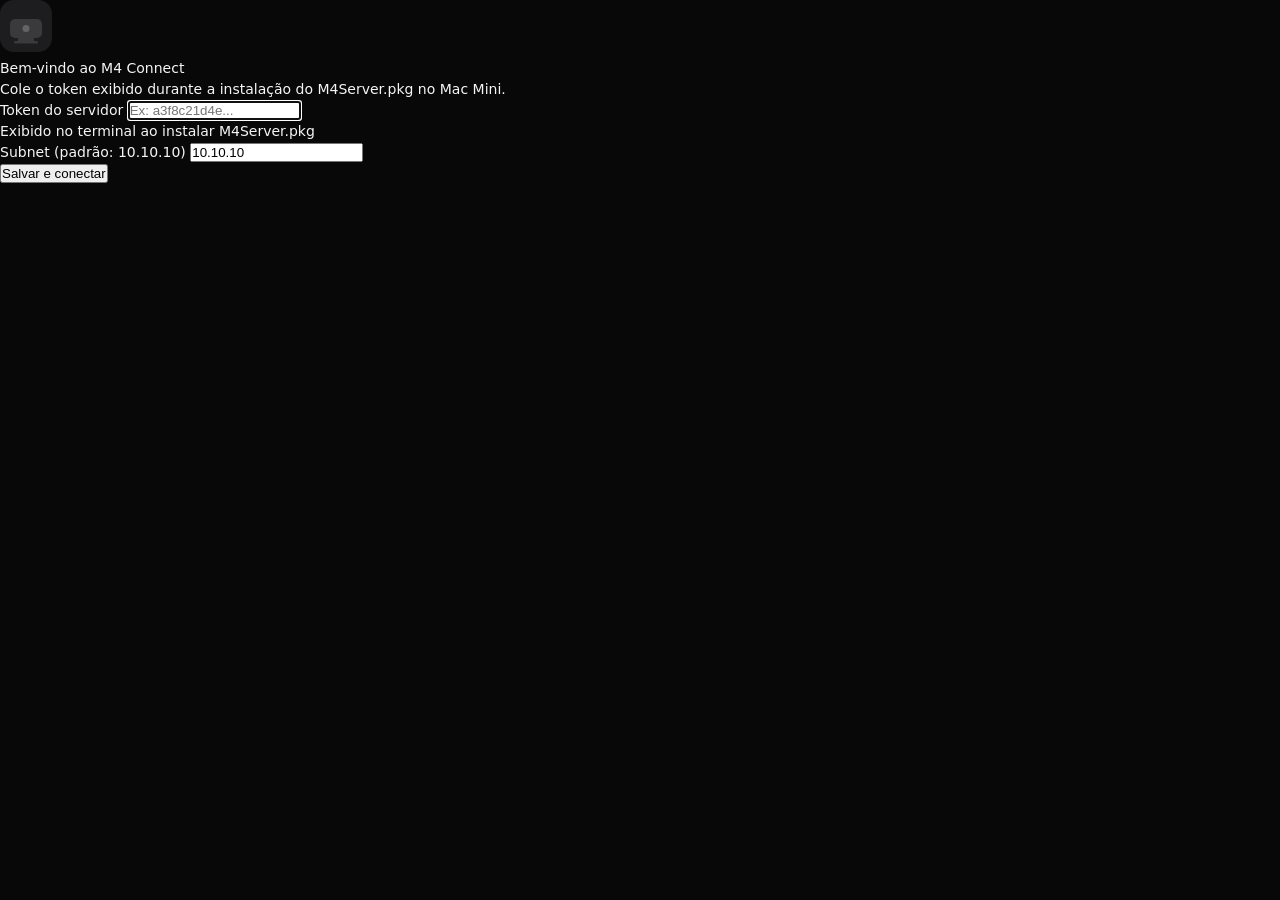
<file: client/ui/setup.html>
<!DOCTYPE html>
<html lang="pt-BR">
<head>
  <meta charset="UTF-8"/>
  <title>M4 Connect — Setup</title>
  <link rel="stylesheet" href="style.css"/>
</head>
<body>
  <div class="app setup-app">
    <div class="setup-icon">
      <svg width="52" height="52" viewBox="0 0 52 52" fill="none">
        <rect width="52" height="52" rx="14" fill="#1d1d1f"/>
        <rect x="10" y="19" width="32" height="19" rx="5" fill="#3a3a3c"/>
        <rect x="18" y="38" width="16" height="3" fill="#3a3a3c"/>
        <rect x="14" y="41" width="24" height="2.5" rx="1.25" fill="#3a3a3c"/>
        <circle cx="26" cy="28.5" r="3.5" fill="#636366"/>
      </svg>
    </div>
    <div class="setup-title">Bem-vindo ao M4 Connect</div>
    <div class="setup-desc">
      Cole o token exibido durante a instalação do M4Server.pkg no Mac Mini.
    </div>
    <div class="field">
      <label>Token do servidor</label>
      <input type="text" id="setup-token" placeholder="Ex: a3f8c21d4e..." autofocus/>
      <div class="field-hint">Exibido no terminal ao instalar M4Server.pkg</div>
    </div>
    <div class="field">
      <label>Subnet <span class="optional">(padrão: 10.10.10)</span></label>
      <input type="text" id="setup-subnet" value="10.10.10"/>
    </div>
    <button class="btn-primary btn-full" onclick="completeSetup()">Salvar e conectar</button>
  </div>
  <script>
    async function completeSetup() {
      const token = document.getElementById("setup-token").value.trim();
      const default_subnet = document.getElementById("setup-subnet").value.trim() || "10.10.10";
      if (!token) {
        document.getElementById("setup-token").classList.add("error");
        return;
      }
      await fetch("/api/config", {
        method: "POST",
        headers: { "Content-Type": "application/json" },
        body: JSON.stringify({ token, default_subnet, client_suffix: "2", handshake_port: 54321 }),
      });
      location.href = "/";
    }
  </script>
</body>
</html>
</file>
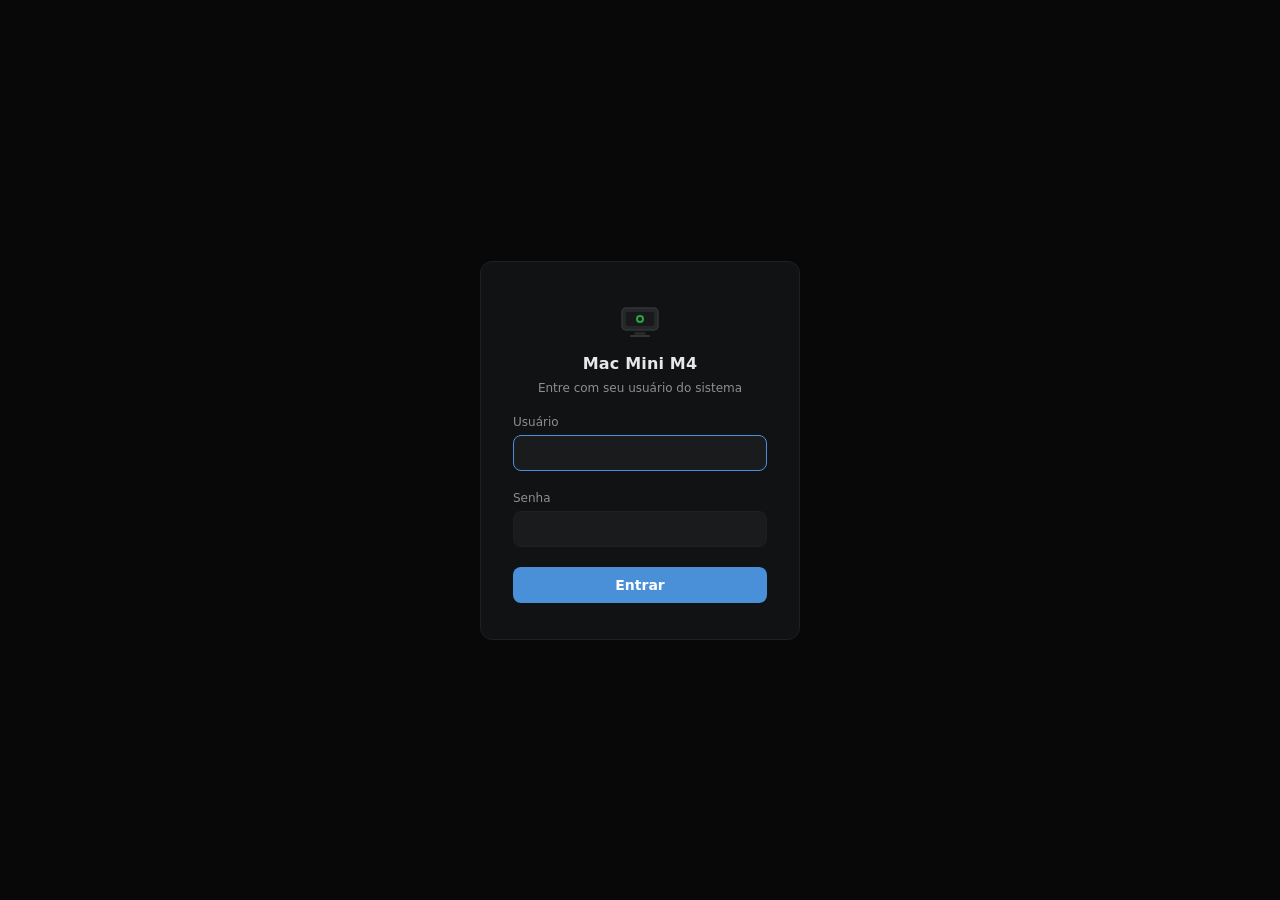
<file: server/static/login.html>
<!DOCTYPE html>
<html lang="pt-BR">
<head>
  <meta charset="UTF-8"/>
  <meta name="viewport" content="width=device-width, initial-scale=1.0"/>
  <title>Mac Mini M4 — Login</title>
  <style>
    *,*::before,*::after{box-sizing:border-box;margin:0;padding:0}
    :root{
      --bg:#080808;
      --card:#111213;
      --card-border:#1e1f21;
      --text:#e8e8ea;
      --text2:#8e8e93;
      --green:#30d158;
      --blue:#4a90d9;
      --radius:12px;
      --font:-apple-system,BlinkMacSystemFont,"SF Pro Display","Segoe UI",system-ui,sans-serif;
    }
    html,body{
      height:100%;
      background:var(--bg);
      color:var(--text);
      font-family:var(--font);
      font-size:14px;
      -webkit-font-smoothing:antialiased;
      display:flex;
      align-items:center;
      justify-content:center;
    }
    .card{
      background:var(--card);
      border:1px solid var(--card-border);
      border-radius:var(--radius);
      padding:36px 32px;
      width:320px;
      display:flex;
      flex-direction:column;
      gap:20px;
    }
    .brand{
      text-align:center;
      display:flex;
      flex-direction:column;
      align-items:center;
      gap:8px;
    }
    .brand-icon{
      width:48px;
      height:48px;
      opacity:.85;
    }
    .brand h1{
      font-size:16px;
      font-weight:600;
      letter-spacing:.01em;
    }
    .brand p{
      font-size:12px;
      color:var(--text2);
    }
    .field{
      display:flex;
      flex-direction:column;
      gap:6px;
    }
    .field label{
      font-size:12px;
      color:var(--text2);
      font-weight:500;
    }
    .field input{
      background:#1a1b1d;
      border:1px solid var(--card-border);
      border-radius:8px;
      color:var(--text);
      font-family:inherit;
      font-size:14px;
      padding:9px 12px;
      outline:none;
      transition:border-color .15s;
    }
    .field input:focus{
      border-color:var(--blue);
    }
    .field input:-webkit-autofill,
    .field input:-webkit-autofill:hover,
    .field input:-webkit-autofill:focus{
      -webkit-box-shadow:0 0 0 100px #1a1b1d inset;
      -webkit-text-fill-color:var(--text);
      caret-color:var(--text);
      border-color:var(--card-border);
      transition:background-color 9999s ease-in-out 0s;
    }
    .btn{
      background:var(--blue);
      border:none;
      border-radius:8px;
      color:#fff;
      cursor:pointer;
      font-family:inherit;
      font-size:14px;
      font-weight:600;
      padding:10px;
      width:100%;
      transition:opacity .15s;
    }
    .btn:hover{opacity:.88}
    .btn:active{opacity:.75}
    .error{
      background:#2a1414;
      border:1px solid #5a2020;
      border-radius:8px;
      color:#ff6b6b;
      font-size:12px;
      padding:9px 12px;
      text-align:center;
      display:none;
    }
    .error.show{display:block}
  </style>
</head>
<body>
  <form class="card" method="POST" action="/login">
    <div class="brand">
      <svg class="brand-icon" viewBox="0 0 48 48" fill="none" xmlns="http://www.w3.org/2000/svg">
        <rect x="6" y="10" width="36" height="22" rx="4" fill="#2a2b2d" stroke="#3a3b3d" stroke-width="1.5"/>
        <rect x="10" y="14" width="28" height="14" rx="2" fill="#1a1b1d"/>
        <rect x="18" y="34" width="12" height="3" rx="1.5" fill="#2a2b2d"/>
        <rect x="14" y="37" width="20" height="2" rx="1" fill="#3a3b3d"/>
        <circle cx="24" cy="21" r="4" fill="#30d158" opacity=".9"/>
        <circle cx="24" cy="21" r="2" fill="#1a1b1d"/>
      </svg>
      <h1>Mac Mini M4</h1>
      <p>Entre com seu usuário do sistema</p>
    </div>

    <div id="err" class="error">Usuário ou senha inválidos</div>

    <div class="field">
      <label for="user">Usuário</label>
      <input id="user" name="user" type="text" autocomplete="username" autofocus required/>
    </div>
    <div class="field">
      <label for="pass">Senha</label>
      <input id="pass" name="pass" type="password" autocomplete="current-password" required/>
    </div>

    <button class="btn" type="submit">Entrar</button>
  </form>

  <script>
    const p = new URLSearchParams(location.search);
    if (p.get("err")) {
      document.getElementById("err").classList.add("show");
    }
  </script>
</body>
</html>
</file>
<file: client/ui/style.css>
*,*::before,*::after{box-sizing:border-box;margin:0;padding:0}

:root {
  --bg:       #080808;
  --surface:  #141414;
  --s2:       #1c1c1e;
  --s3:       #242426;
  --border:   rgba(255,255,255,0.08);
  --border-2: rgba(255,255,255,0.05);
  --text:     #f5f5f7;
  --text-2:   #8e8e93;
  --text-3:   #48484a;
  --accent:   #0a84ff;
  --green:    #30d158;
  --red:      #ff453a;
  --r:        14px;
  --r-sm:     10px;
  --font:     "Inter", -apple-system, BlinkMacSystemFont, "Segoe UI", system-ui, sans-serif;
  --mono:     "JetBrains Mono", "SF Mono", "Consolas", "Menlo", monospace;
}

html, body {
  height: 100%;
  background: var(--bg);
  color: var(--text);
  font-family: var(--font);
  font-size: 14px;
  line-height: 1.5;
  overflow: hidden;
  user-select: none;
}

/* ── Shell (split layout) ──────────────────────────────────────────────────── */
.shell {
  display: flex;
  height: 100vh;
  width: 100vw;
  align-items: center;
  justify-content: center;
  gap: 0;
}

/* ── Hero (left half — image) ──────────────────────────────────────────────── */
.hero {
  flex: 0 0 480px;
  display: flex;
  align-items: center;
  justify-content: center;
}

.hero-frame {
  position: relative;
  width: 420px;
  border-radius: 14px;
  overflow: hidden;
  -webkit-mask-image: linear-gradient(to right, black 45%, transparent 90%);
  mask-image: linear-gradient(to right, black 45%, transparent 90%);
}

.hero-img {
  width: 100%;
  display: block;
  object-fit: cover;
}

.hero-cable-card {
  position: absolute;
  bottom: 20px;
  left: 20px;
  right: 48px;
  display: flex;
  align-items: center;
  gap: 12px;
  padding: 11px 14px;
  background: rgba(10,10,12,0.55);
  border: 1px solid rgba(255,255,255,0.09);
  border-radius: 14px;
  backdrop-filter: blur(18px);
  -webkit-backdrop-filter: blur(18px);
  opacity: 1;
  transition: opacity .7s ease;
  pointer-events: none;
}

.hero-cable-card.faded {
  opacity: 0;
}

.hero-cable-icon-wrap {
  width: 36px;
  height: 36px;
  border-radius: 10px;
  background: rgba(230,126,34,0.12);
  border: 1px solid rgba(230,126,34,0.22);
  display: flex;
  align-items: center;
  justify-content: center;
  flex-shrink: 0;
  color: #e67e22;
  animation: cable-pulse 2.2s ease-in-out infinite;
}

@keyframes cable-pulse {
  0%, 100% { box-shadow: 0 0 0 0 rgba(230,126,34,0.0); }
  50%       { box-shadow: 0 0 0 5px rgba(230,126,34,0.12); }
}

.hero-cable-copy {
  display: flex;
  flex-direction: column;
  gap: 2px;
  min-width: 0;
}

.hero-cable-title {
  font-size: 12.5px;
  font-weight: 600;
  letter-spacing: -0.01em;
  color: var(--text);
}

.hero-cable-sub {
  font-size: 11px;
  font-weight: 400;
  color: var(--text-2);
}

.hero-img-cable {
  position: absolute;
  inset: 0;
  width: 100%;
  height: 100%;
  object-fit: cover;
  opacity: 1;
  transition: opacity .7s ease;
  border-radius: 14px;
}

.hero-img-cable.faded {
  opacity: 0;
  pointer-events: none;
}

/* Subtle right edge fade into panel border */
.hero-fade-right {
  position: absolute;
  top: 0;
  right: 0;
  bottom: 0;
  width: 32px;
  background: linear-gradient(to right, transparent, var(--bg));
  pointer-events: none;
}

/* No bottom fade needed for framed image */
.hero-fade-bottom { display: none; }

/* P2P badge at bottom-left of hero */
.hero-badge {
  position: absolute;
  top: 20px;
  left: 20px;
  display: flex;
  align-items: center;
  gap: 7px;
  padding: 6px 12px;
  background: rgba(255,255,255,0.06);
  border: 1px solid rgba(255,255,255,0.1);
  border-radius: 20px;
  backdrop-filter: blur(12px);
  -webkit-backdrop-filter: blur(12px);
  font-size: 11px;
  font-weight: 500;
  color: var(--text-2);
  letter-spacing: 0.04em;
}

.hero-badge-dot {
  width: 6px;
  height: 6px;
  border-radius: 50%;
  background: var(--green);
  box-shadow: 0 0 6px var(--green);
  animation: pulse-dot 2.5s ease-in-out infinite;
}

.os-icon {
  color: var(--text-3);
  flex-shrink: 0;
  margin-right: 2px;
}

@keyframes pulse-dot {
  0%, 100% { opacity: 1; }
  50%       { opacity: 0.4; }
}

/* ── Panel (right half — controls) ────────────────────────────────────────── */
.panel {
  flex: 0 0 320px;
  display: flex;
  flex-direction: column;
  background: #111111;
  border: 1px solid rgba(255,255,255,0.13);
  border-radius: 18px;
  min-height: 0;
  margin-left: -40px;
  z-index: 1;
  box-shadow: 0 2px 40px rgba(0,0,0,0.7);
  overflow: hidden;
}

/* ── Panel header ──────────────────────────────────────────────────────────── */
.panel-header {
  display: flex;
  align-items: center;
  justify-content: space-between;
  padding: 18px 20px 14px;
  border-bottom: 1px solid var(--border-2);
  flex-shrink: 0;
}

.panel-header-left {
  display: flex;
  flex-direction: column;
  gap: 2px;
}

.device-name {
  font-size: 15px;
  font-weight: 700;
  letter-spacing: -0.02em;
  color: var(--text);
}

.device-status {
  font-size: 11px;
  font-weight: 400;
  color: var(--text-2);
}

.gear-btn {
  background: none;
  border: none;
  color: var(--text-3);
  cursor: pointer;
  padding: 7px;
  border-radius: 8px;
  transition: background .15s, color .15s;
  display: flex;
  align-items: center;
  flex-shrink: 0;
}
.gear-btn:hover { background: var(--s2); color: var(--text-2); }

/* ── Steps list ────────────────────────────────────────────────────────────── */
.steps-list {
  display: flex;
  flex-direction: column;
  padding: 6px 0;
  flex-shrink: 0;
}

.step-row {
  display: flex;
  align-items: stretch;
  gap: 12px;
  padding: 0 20px;
}

/* Connector line between icon and next row */
.step-icon-wrap {
  display: flex;
  flex-direction: column;
  align-items: center;
  flex-shrink: 0;
  width: 22px;
}

/* Vertical line below icon (except last) */
.step-row:not(.last) .step-icon-wrap::after {
  content: "";
  width: 1px;
  flex: 1;
  min-height: 14px;
  background: var(--border-2);
  margin: 4px 0 0;
}

/* Text block */
.step-text {
  display: flex;
  flex-direction: column;
  padding: 10px 0 14px;
  flex: 1;
  gap: 3px;
}

.step-row.last .step-text {
  padding-bottom: 10px;
}

/* Reconnect button (shown in progress panel after disconnect) */
.cc-btn-reconnect {
  width: calc(100% - 32px);
  margin: 4px 16px 0;
  padding: 9px 14px;
  background: rgba(48,209,88,.08);
  border: 1px solid rgba(48,209,88,.2);
  color: var(--green);
  font-size: 12px;
  font-weight: 500;
  font-family: var(--font);
  border-radius: 7px;
  cursor: pointer;
  text-align: center;
  transition: background .15s, border-color .15s;
}
.cc-btn-reconnect:hover {
  background: rgba(48,209,88,.14);
  border-color: rgba(48,209,88,.3);
}

/* Step icons */
.step-icon {
  width: 22px;
  height: 22px;
  border-radius: 50%;
  display: flex;
  align-items: center;
  justify-content: center;
  flex-shrink: 0;
  position: relative;
  margin-top: 9px;
}

.step-icon.pending {
  background: var(--s3);
  border: 1.5px solid rgba(255,255,255,0.1);
}

/* Spinner */
.step-icon.waiting {
  background: transparent;
  border: 2px solid rgba(10,132,255,0.2);
  border-top-color: var(--accent);
  animation: spin .75s linear infinite;
}

.step-icon.done {
  background: var(--green);
  border: 1.5px solid var(--green);
}
.step-icon.done::after {
  content: "";
  width: 6px;
  height: 3.5px;
  border-left: 1.5px solid #000;
  border-bottom: 1.5px solid #000;
  transform: rotate(-45deg) translate(0.5px, -0.5px);
  display: block;
}

.step-icon.error {
  background: var(--red);
  border: 1.5px solid var(--red);
}
.step-icon.error::before,
.step-icon.error::after {
  content: "";
  position: absolute;
  width: 9px;
  height: 1.5px;
  background: #fff;
  border-radius: 1px;
}
.step-icon.error::before { transform: rotate(45deg); }
.step-icon.error::after  { transform: rotate(-45deg); }

/* Text */
.step-label {
  font-size: 12.5px;
  font-weight: 500;
  letter-spacing: -0.01em;
  color: var(--text-3);
  transition: color .2s;
}

.step-row:has(.step-icon.waiting) .step-label,
.step-row:has(.step-icon.done) .step-label,
.step-row:has(.step-icon.error) .step-label {
  color: var(--text);
}

.step-detail {
  font-size: 11px;
  font-weight: 400;
  color: var(--text-2);
  min-height: 15px;
  font-variant-numeric: tabular-nums;
}

/* ── Connected card ────────────────────────────────────────────────────────── */
.cc-card {
  margin: 10px 14px;
  background: var(--s2);
  border: 1px solid var(--border);
  border-radius: var(--r);
  overflow: hidden;
  flex-shrink: 0;
  animation: slide-up .4s cubic-bezier(.34,1.56,.64,1);
}

.cc-sep {
  height: 1px;
  background: var(--border-2);
}

/* Header row */
.cc-header {
  display: flex;
  align-items: center;
  justify-content: space-between;
  padding: 13px 14px 11px;
}

.cc-header-left {
  display: flex;
  align-items: center;
  gap: 8px;
  min-width: 0;
}

.cc-dot {
  width: 7px;
  height: 7px;
  border-radius: 50%;
  background: var(--green);
  box-shadow: 0 0 6px var(--green);
  flex-shrink: 0;
  animation: pulse-dot 2.5s ease-in-out infinite;
}

.cc-identity {
  display: flex;
  flex-direction: column;
  gap: 1px;
  min-width: 0;
}

.cc-name {
  font-size: 13px;
  font-weight: 700;
  letter-spacing: -0.02em;
  color: var(--text);
  white-space: nowrap;
  overflow: hidden;
  text-overflow: ellipsis;
}

.cc-ip {
  font-size: 10.5px;
  font-family: var(--mono);
  color: #636366;
}

.mono {
  font-family: var(--mono);
}

.cc-badge {
  font-size: 10px;
  font-weight: 600;
  letter-spacing: 0.01em;
  color: var(--green);
  background: rgba(48,209,88,0.1);
  border: 1px solid rgba(48,209,88,0.18);
  border-radius: 20px;
  padding: 2px 7px;
  white-space: nowrap;
  flex-shrink: 0;
}

.cc-btn-vnc {
  background: var(--s3);
  border: 1px solid var(--border);
  color: var(--text-2);
  font-size: 11.5px;
  font-weight: 600;
  padding: 5px 11px;
  border-radius: 7px;
  cursor: pointer;
  font-family: var(--font);
  transition: opacity .15s;
  flex-shrink: 0;
}
.cc-btn-vnc:hover { opacity: .8; }

/* Stats row */
.cc-stats {
  display: flex;
  align-items: center;
  padding: 11px 14px;
  gap: 0;
}

.cc-stat {
  display: flex;
  flex-direction: column;
  align-items: center;
  gap: 3px;
  flex: 1;
}

.cc-stat-val {
  font-size: 19px;
  font-weight: 700;
  letter-spacing: -0.03em;
  color: var(--text);
  font-variant-numeric: tabular-nums;
  line-height: 1;
}

.cc-stat-key {
  font-size: 9px;
  font-weight: 500;
  color: var(--text-2);
  text-transform: uppercase;
  letter-spacing: 0.09em;
}

.cc-vdiv {
  width: 1px;
  height: 30px;
  background: var(--border-2);
  flex-shrink: 0;
}

/* Uptime row */
.cc-uptime-row {
  display: flex;
  align-items: center;
  gap: 5px;
  padding: 5px 14px 7px;
  font-size: 10.5px;
  color: var(--text-3);
}

/* Lost connection */
.cc-lost {
  display: flex;
  align-items: center;
  gap: 7px;
  padding: 8px 14px;
  font-size: 11.5px;
  color: #ff6961;
  background: rgba(255,69,58,0.06);
}
.cc-lost span { flex: 1; }
.cc-lost button {
  background: rgba(255,69,58,0.12);
  border: 1px solid rgba(255,69,58,0.2);
  color: #ff453a;
  font-size: 11px;
  font-weight: 600;
  padding: 4px 10px;
  border-radius: 6px;
  cursor: pointer;
  font-family: var(--font);
}
.cc-lost button:hover { background: rgba(255,69,58,0.2); }

/* Disconnect button */
.cc-btn-disconnect {
  width: 100%;
  padding: 9px 14px;
  background: transparent;
  border: none;
  color: var(--text-3);
  font-size: 11.5px;
  font-weight: 500;
  font-family: var(--font);
  cursor: pointer;
  text-align: left;
  transition: color .15s, background .15s;
}
.cc-btn-disconnect:hover { color: #ff453a; background: rgba(255,69,58,0.05); }

/* Sparkline */
.cc-chart-wrap {
  position: relative;
  height: 76px;
  overflow: hidden;
}

.cc-chart-wrap canvas {
  position: absolute;
  top: 0; left: 0;
  width: 100% !important;
  height: 100% !important;
  display: block;
}

.cc-chart-label {
  position: absolute;
  bottom: 7px;
  left: 12px;
  font-size: 9px;
  color: var(--text-3);
  text-transform: uppercase;
  letter-spacing: 0.06em;
  pointer-events: none;
}

/* Dashboard button */
.cc-btn-dashboard {
  display: flex;
  align-items: center;
  gap: 7px;
  width: 100%;
  padding: 11px 14px;
  background: transparent;
  border: none;
  color: var(--accent);
  font-size: 13px;
  font-weight: 600;
  letter-spacing: -0.01em;
  font-family: var(--font);
  cursor: pointer;
  transition: background .15s;
  text-align: left;
}
.cc-btn-dashboard:hover { background: rgba(10,132,255,0.07); }

/* ── Error bar ─────────────────────────────────────────────────────────────── */
.error-bar {
  display: flex;
  align-items: center;
  justify-content: space-between;
  gap: 12px;
  margin: 0 16px 8px;
  padding: 11px 14px;
  background: rgba(255,69,58,0.07);
  border: 1px solid rgba(255,69,58,0.18);
  border-radius: var(--r-sm);
  font-size: 12px;
  color: #ff6961;
  flex-shrink: 0;
}
.error-bar button {
  background: var(--red);
  border: none;
  color: #fff;
  font-size: 11.5px;
  font-weight: 600;
  padding: 5px 12px;
  border-radius: 6px;
  cursor: pointer;
  white-space: nowrap;
  font-family: var(--font);
  flex-shrink: 0;
}
.error-bar button:hover { opacity: .85; }

/* ── Panel footer ──────────────────────────────────────────────────────────── */
.panel-footer {
  padding: 14px 20px;
  border-top: 1px solid var(--border-2);
  display: flex;
  align-items: center;
  justify-content: center;
  flex-shrink: 0;
}

.footer-hint {
  font-size: 12px;
  color: var(--text-3);
  text-align: center;
}

.btn-retry {
  background: none;
  border: 1px solid var(--border);
  color: var(--accent);
  font-size: 12.5px;
  font-weight: 500;
  padding: 8px 18px;
  border-radius: var(--r-sm);
  cursor: pointer;
  font-family: var(--font);
  transition: background .15s;
}
.btn-retry:hover { background: rgba(10,132,255,0.08); }

/* ── Settings overlay ──────────────────────────────────────────────────────── */
.overlay {
  position: fixed;
  inset: 0;
  background: rgba(0,0,0,0.55);
  backdrop-filter: blur(12px);
  -webkit-backdrop-filter: blur(12px);
  z-index: 100;
  display: flex;
  align-items: center;
  justify-content: center;
}

.settings-modal {
  width: 380px;
  background: rgba(28,28,30,0.92);
  border: 1px solid rgba(255,255,255,0.12);
  border-radius: 20px;
  overflow: hidden;
  box-shadow:
    0 0 0 0.5px rgba(255,255,255,0.06),
    0 32px 80px rgba(0,0,0,0.7);
  animation: modal-in .22s cubic-bezier(.34,1.4,.64,1);
}

@keyframes modal-in {
  from { opacity: 0; transform: scale(0.95) translateY(6px); }
  to   { opacity: 1; transform: scale(1)    translateY(0);   }
}

/* Header */
.modal-header {
  display: flex;
  align-items: center;
  gap: 12px;
  padding: 18px 18px 16px;
}

.modal-header-icon {
  width: 34px;
  height: 34px;
  border-radius: 9px;
  background: var(--s3);
  border: 1px solid var(--border);
  display: flex;
  align-items: center;
  justify-content: center;
  color: var(--text-2);
  flex-shrink: 0;
}

.modal-title {
  font-size: 14px;
  font-weight: 600;
  color: var(--text);
  letter-spacing: -0.01em;
}

.modal-subtitle {
  font-size: 11.5px;
  color: var(--text-2);
  margin-top: 1px;
}

.modal-close {
  margin-left: auto;
  width: 26px;
  height: 26px;
  border-radius: 50%;
  background: var(--s3);
  border: 1px solid var(--border);
  color: var(--text-3);
  display: flex;
  align-items: center;
  justify-content: center;
  cursor: pointer;
  transition: background .15s, color .15s;
  flex-shrink: 0;
}
.modal-close:hover { background: var(--s2); color: var(--text-2); }
.modal-close svg { display: block; }

/* Divider */
.modal-divider {
  height: 1px;
  background: var(--border-2);
  margin: 0;
}

/* Body */
.modal-body {
  display: flex;
  flex-direction: column;
  gap: 0;
}

.modal-field {
  padding: 14px 18px;
  border-bottom: 1px solid var(--border-2);
}
.modal-field:last-child { border-bottom: none; }

.modal-field-label {
  font-size: 12.5px;
  font-weight: 600;
  color: var(--text);
  margin-bottom: 2px;
}

.modal-field-desc {
  font-size: 11px;
  color: var(--text-2);
  margin-bottom: 10px;
  line-height: 1.5;
}

.modal-input {
  width: 100%;
  background: rgba(255,255,255,0.05);
  border: 1px solid rgba(255,255,255,0.1);
  border-radius: 9px;
  color: var(--text);
  font-size: 13px;
  padding: 9px 12px;
  outline: none;
  font-family: var(--font);
  transition: border-color .15s, background .15s;
}
.modal-input:focus {
  border-color: var(--accent);
  background: rgba(10,132,255,0.06);
}
.modal-input::placeholder { color: var(--text-3); }

.subnet-preview {
  display: flex;
  flex-direction: column;
  gap: 4px;
  margin-top: 10px;
  padding: 10px 12px;
  background: rgba(255,255,255,0.03);
  border: 1px solid var(--border-2);
  border-radius: 9px;
  font-size: 11.5px;
  font-variant-numeric: tabular-nums;
}
.subnet-preview:empty { display: none; }

.subnet-preview-row {
  display: flex;
  align-items: center;
  justify-content: space-between;
  gap: 8px;
}

.subnet-preview-label {
  color: var(--text-2);
  display: flex;
  align-items: center;
  gap: 6px;
}

.subnet-preview-dot {
  width: 5px;
  height: 5px;
  border-radius: 50%;
  flex-shrink: 0;
}

.subnet-preview-ip {
  font-weight: 500;
  color: var(--text);
  letter-spacing: 0.01em;
}

.subnet-preview-badge {
  font-size: 10px;
  color: var(--text-3);
  background: var(--s3);
  border: 1px solid var(--border-2);
  border-radius: 4px;
  padding: 1px 5px;
}

.subnet-preview.invalid .subnet-preview-ip { color: var(--red); }

/* Footer */
.modal-footer {
  display: flex;
  gap: 8px;
  padding: 14px 18px;
  justify-content: flex-end;
}

.modal-btn-cancel {
  background: var(--s3);
  border: 1px solid var(--border);
  color: var(--text-2);
  font-size: 13px;
  font-weight: 500;
  padding: 8px 16px;
  border-radius: 9px;
  cursor: pointer;
  font-family: var(--font);
  transition: background .15s;
}
.modal-btn-cancel:hover { background: var(--s2); }

.modal-btn-save {
  background: var(--accent);
  border: none;
  color: #fff;
  font-size: 13px;
  font-weight: 600;
  padding: 8px 20px;
  border-radius: 9px;
  cursor: pointer;
  font-family: var(--font);
  transition: opacity .15s;
}
.modal-btn-save:hover { opacity: .85; }

/* ── Log footer ────────────────────────────────────────────────────────────── */
.log-footer-wrap {
  position: fixed;
  bottom: 14px;
  left: 24px;
  right: 24px;
  display: flex;
  flex-direction: column;
  gap: 2px;
  pointer-events: none;
  z-index: 10;
}

.log-footer {
  display: flex;
  flex-direction: column;
  gap: 2px;
}

.btn-copy-log {
  position: absolute;
  bottom: 0;
  right: 0;
  pointer-events: auto;
  background: none;
  border: none;
  padding: 2px;
  cursor: pointer;
  color: rgba(255,255,255,0.08);
  line-height: 0;
  transition: color .2s;
}
.btn-copy-log:hover  { color: rgba(255,255,255,0.35); }
.btn-copy-log.copied { color: rgba(100,220,130,0.7); }

.log-footer-entry {
  font-family: var(--mono);
  font-size: 10px;
  line-height: 1.6;
  color: rgba(255,255,255,0.12);
  white-space: nowrap;
  overflow: hidden;
  text-overflow: ellipsis;
  transition: color .3s;
}

/* Opacidade crescente — última linha mais visível */
.log-footer-entry:last-child       { color: rgba(255,255,255,0.45); }
.log-footer-entry:nth-last-child(2){ color: rgba(255,255,255,0.22); }
.log-footer-entry:nth-last-child(3){ color: rgba(255,255,255,0.12); }
.log-footer-entry:nth-last-child(4){ color: rgba(255,255,255,0.06); }

/* ── Portal screen ─────────────────────────────────────────────────────────── */
.portal-screen {
  position: fixed;
  inset: 0;
  z-index: 50;
  display: flex;
  flex-direction: column;
  background: var(--bg);
  animation: fade-in .3s ease;
}

.portal-topbar {
  height: 40px;
  flex-shrink: 0;
  background: #111111;
  border-bottom: 1px solid rgba(255,255,255,0.08);
  display: flex;
  align-items: center;
  justify-content: space-between;
  padding: 0 16px;
}

.portal-topbar-left {
  display: flex;
  align-items: center;
  gap: 8px;
}

.portal-dot {
  width: 7px;
  height: 7px;
  border-radius: 50%;
  background: var(--green);
  box-shadow: 0 0 6px var(--green);
  flex-shrink: 0;
}

.portal-device-label {
  font-size: 12.5px;
  font-weight: 600;
  color: var(--text);
}

.portal-connected-label {
  font-size: 11.5px;
  color: var(--text-2);
}

.portal-btn-vnc {
  background: var(--s3);
  border: 1px solid var(--border);
  color: var(--text-2);
  font-size: 11.5px;
  font-weight: 600;
  padding: 5px 11px;
  border-radius: 7px;
  cursor: pointer;
  font-family: var(--font);
  transition: opacity .15s;
}
.portal-btn-vnc:hover { opacity: .8; }

#portal-frame {
  flex: 1;
  width: 100%;
  border: none;
  background: var(--bg);
}

@keyframes fade-in {
  from { opacity: 0; }
  to   { opacity: 1; }
}

/* ── Utilities ─────────────────────────────────────────────────────────────── */
.hidden { display: none !important; }

/* ── Animations ────────────────────────────────────────────────────────────── */
@keyframes spin {
  to { transform: rotate(360deg); }
}

@keyframes slide-up {
  from { transform: translateY(12px); opacity: 0; }
  to   { transform: translateY(0);    opacity: 1; }
}

/* ── Scrollbar ─────────────────────────────────────────────────────────────── */
::-webkit-scrollbar { width: 5px; }
::-webkit-scrollbar-track { background: transparent; }
::-webkit-scrollbar-thumb { background: var(--border); border-radius: 3px; }
</file>
